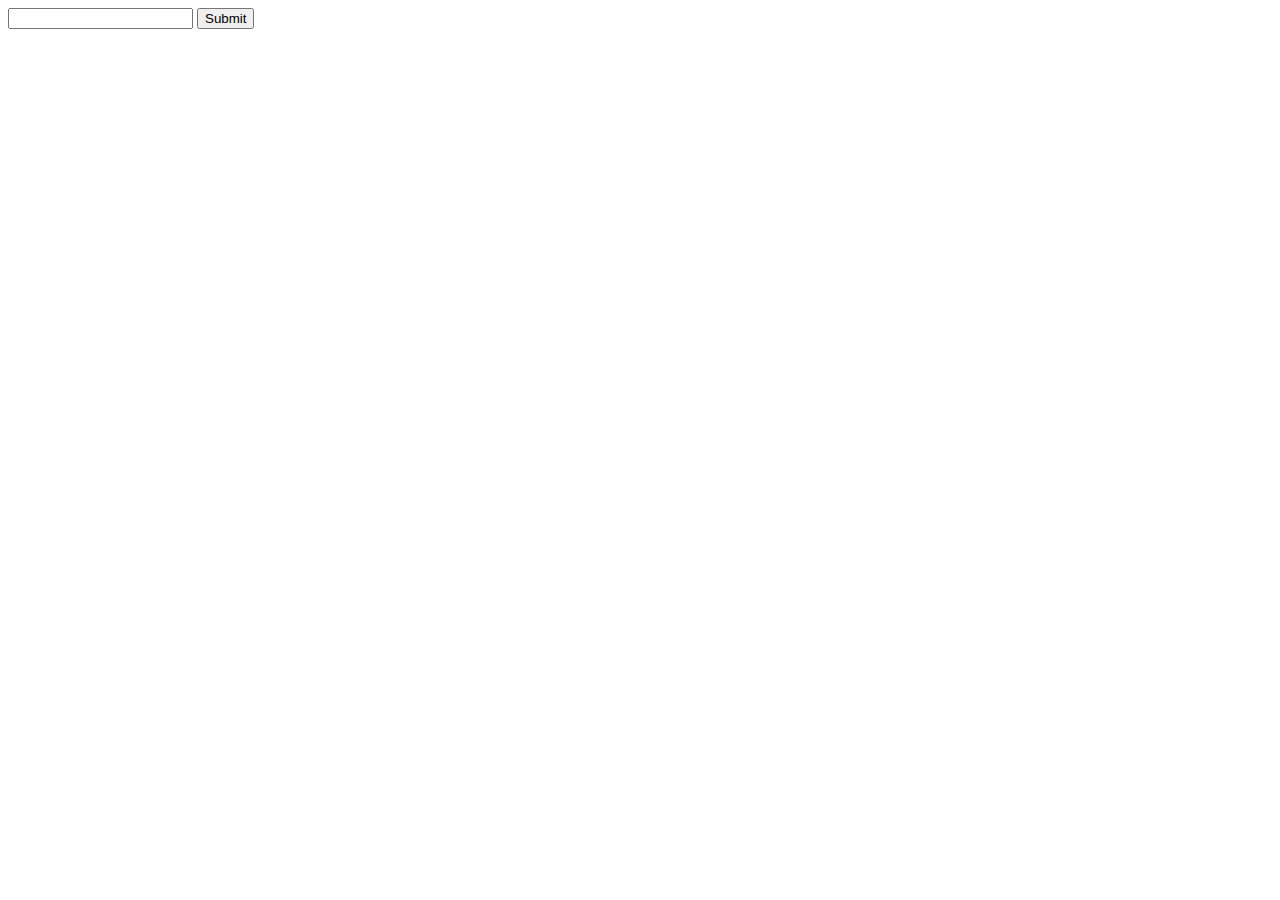
<file: index.html>
<!DOCTYPE html>
<html lang="en"></html>
<body>

<form method="get" action="/example.html">
  <input type="text" id="fname" name="fname" value="">
  <input type="submit" value="Submit">
</form>

</body>
</html>
</file>
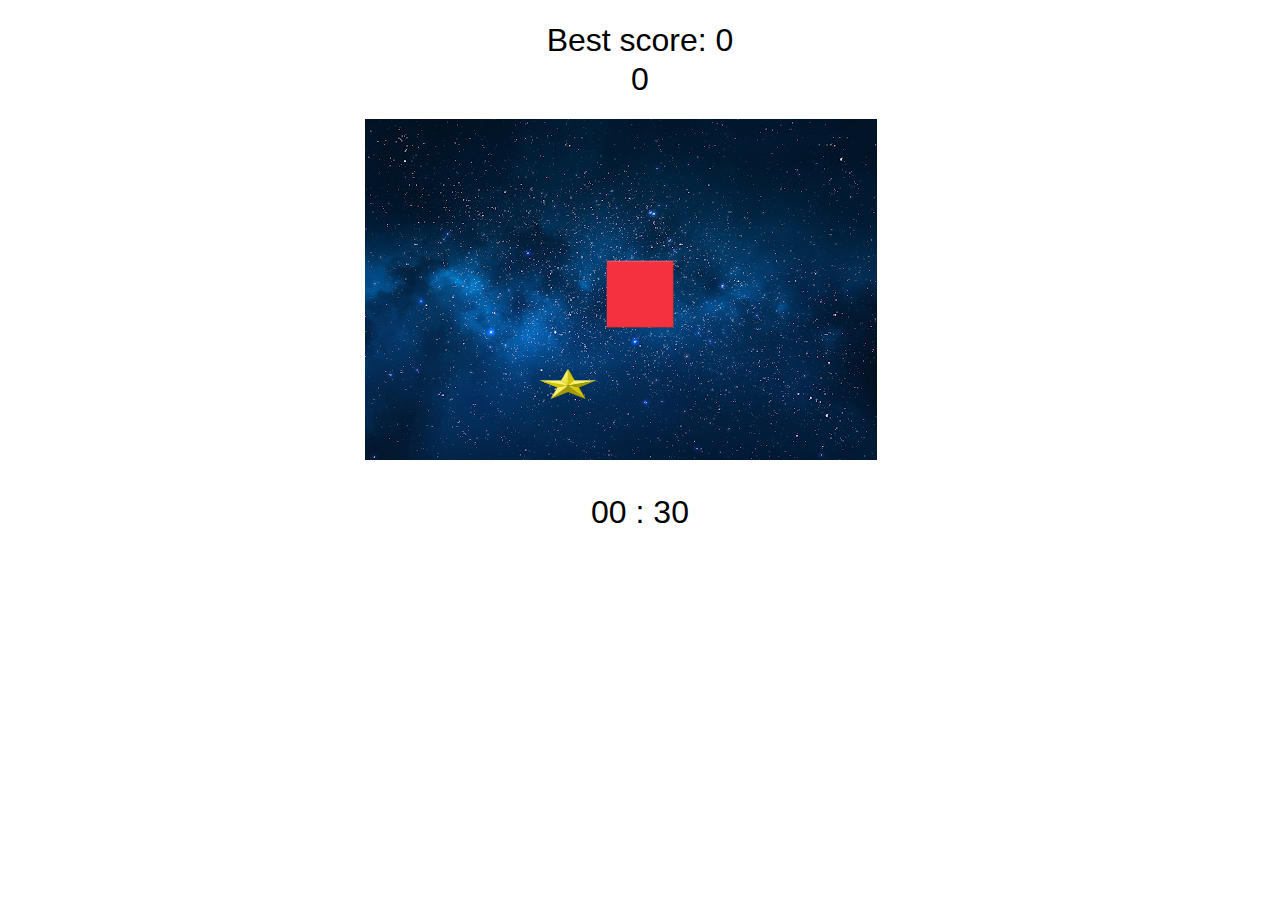
<file: example.html>
<!doctype html>
<html lang="en">
<head>
  <meta charset="utf-8">
  <link rel="stylesheet" href="push.css">

  <script src="script.js"></script>
</head>
<body>

  <h1 id="showGamertag"></h1>

<!-- Game scores -->
  <div id="info" class="game-score">
    <input id="bestscore" class="best-score" type="text">
    <input id="score" class="current-score" type="text">
  </div>

<!-- Game board -->
  <div id="board"></div>

<!-- Game clock -->
  <div>
    <input id="clock" type="text" class="clock">
  </div>
</body>
</html>
</file>
<file: push.css>
div {
  text-align: center;
  padding-bottom: 20px;
}

div input {
  text-align: center;
  font-size: xx-large;
  border: 0;
  pointer-events: none;
}

.game-score {
display: grid;
}

.score {
  font-size: xx-large;
}
</file>
